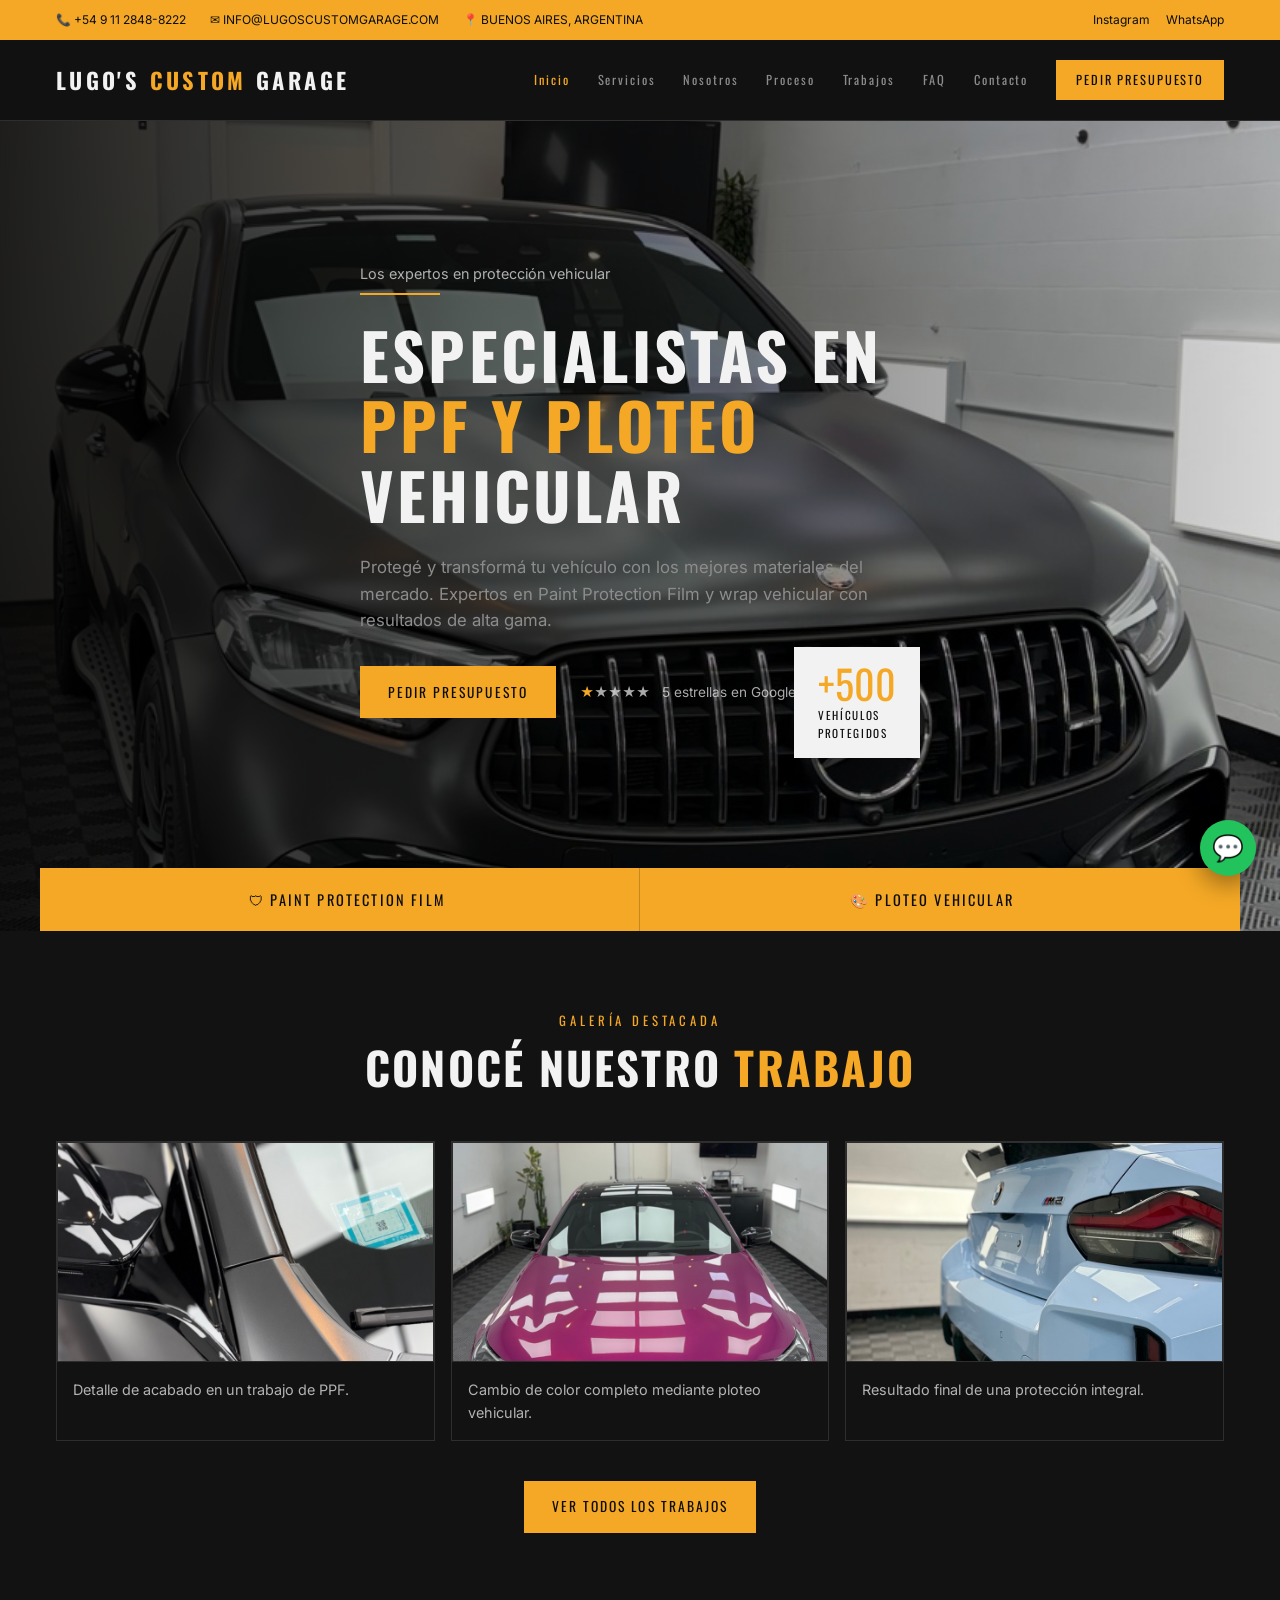
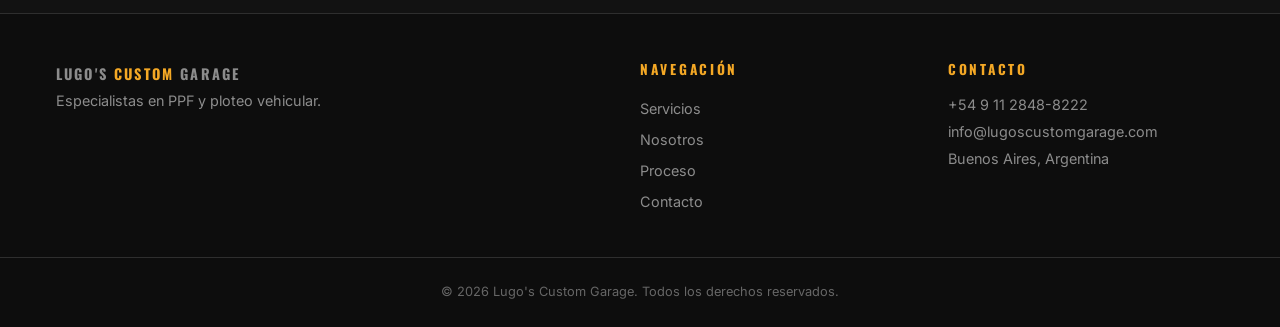
<file: index.html>
<!DOCTYPE html>
<html lang="es">
<head>
<meta charset="UTF-8" />
<meta name="viewport" content="width=device-width, initial-scale=1.0" />
<title>Inicio — Lugo's Custom Garage</title>
<meta name="description" content="PPF y ploteo vehicular en Buenos Aires." />
<link rel="preconnect" href="https://fonts.googleapis.com">
<link rel="preconnect" href="https://fonts.gstatic.com" crossorigin>
<link href="https://fonts.googleapis.com/css2?family=Oswald:wght@400;500;600;700&family=Inter:wght@300;400;500;600&display=swap" rel="stylesheet">
<link rel="stylesheet" href="styles.css" />
</head>
<body>
<div class="topbar">
  <div class="container topbar-inner">
    <div class="topbar-left">
      <a href="tel:+5491128488222">📞 +54 9 11 2848-8222</a>
      <a href="mailto:info@lugoscustomgarage.com">✉ INFO@LUGOSCUSTOMGARAGE.COM</a>
      <span>📍 BUENOS AIRES, ARGENTINA</span>
    </div>
    <div class="topbar-right">
      <a href="https://www.instagram.com/" target="_blank" rel="noopener noreferrer">Instagram</a>
      <a href="https://wa.me/5491128488222" target="_blank" rel="noopener noreferrer">WhatsApp</a>
    </div>
  </div>
</div>
<header class="header">
  <div class="container header-inner">
    <a href="index.html" class="logo">LUGO'S <span>CUSTOM</span> GARAGE</a>
    <nav class="nav">
      <a href="index.html" class="active">Inicio</a>
      <a href="servicios.html" class="">Servicios</a>
      <a href="nosotros.html" class="">Nosotros</a>
      <a href="proceso.html" class="">Proceso</a>
      <a href="trabajos.html" class="">Trabajos</a>
      <a href="faq.html" class="">FAQ</a>
      <a href="contacto.html" class="">Contacto</a>
      <a href="contacto.html" class="btn btn-primary btn-sm">PEDIR PRESUPUESTO</a>
    </nav>
  </div>
</header>
<section id="inicio" class="hero">
  <div class="hero-bg"></div>
  <div class="container hero-content">
    <p class="eyebrow">Los expertos en protección vehicular</p>
    <div class="divider"></div>
    <h1>ESPECIALISTAS EN<br><span class="accent">PPF Y PLOTEO</span><br>VEHICULAR</h1>
    <p class="lead">
      Protegé y transformá tu vehículo con los mejores materiales del mercado.
      Expertos en Paint Protection Film y wrap vehicular con resultados de alta gama.
    </p>
    <div class="hero-actions">
      <a href="contacto.html" class="btn btn-primary">PEDIR PRESUPUESTO</a>
      <span class="rating">★★★★★ &nbsp; 5 estrellas en Google</span>
    </div>
    <div class="stats-badge">
      <p class="stats-num">+500</p>
      <p class="stats-label">VEHÍCULOS<br>PROTEGIDOS</p>
    </div>
  </div>
  <div class="service-bar container-bar">
    <a href="servicios.html" class="service-bar-item">🛡 PAINT PROTECTION FILM</a>
    <a href="servicios.html" class="service-bar-item">🎨 PLOTEO VEHICULAR</a>
  </div>
</section>

<section class="section">
  <div class="container section-head">
    <p class="kicker">GALERÍA DESTACADA</p>
    <h2>CONOCÉ NUESTRO <span class="accent">TRABAJO</span></h2>
  </div>
  <div class="container artificial-grid">
    <article class="artificial-card">
      <img src="ppf-color-detalle.jpg" alt="Detalle de acabado PPF en carrocería">
      <div class="caption">Detalle de acabado en un trabajo de PPF.</div>
    </article>
    <article class="artificial-card">
      <img src="wrap-bmw.jpg" alt="BMW con ploteo de color">
      <div class="caption">Cambio de color completo mediante ploteo vehicular.</div>
    </article>
    <article class="artificial-card">
      <img src="bmw-m2-trasera.jpg" alt="BMW M2 con PPF terminado">
      <div class="caption">Resultado final de una protección integral.</div>
    </article>
  </div>
  <div class="container" style="text-align:center;margin-top:2.5rem">
    <a href="trabajos.html" class="btn btn-primary">VER TODOS LOS TRABAJOS</a>
  </div>
</section>

<footer class="footer">
  <div class="container footer-inner">
    <div>
      <p class="logo">LUGO'S <span>CUSTOM</span> GARAGE</p>
      <p class="muted">Especialistas en PPF y ploteo vehicular.</p>
    </div>
    <div>
      <h5>NAVEGACIÓN</h5>
      <a href="servicios.html">Servicios</a>
      <a href="nosotros.html">Nosotros</a>
      <a href="proceso.html">Proceso</a>
      <a href="contacto.html">Contacto</a>
    </div>
    <div>
      <h5>CONTACTO</h5>
      <p>+54 9 11 2848-8222</p>
      <p>info@lugoscustomgarage.com</p>
      <p>Buenos Aires, Argentina</p>
    </div>
  </div>
  <div class="copyright">© 2026 Lugo's Custom Garage. Todos los derechos reservados.</div>
</footer>

<a href="https://wa.me/5491128488222" class="whatsapp-fab" aria-label="WhatsApp">💬</a>

</body>
</html>
</file>
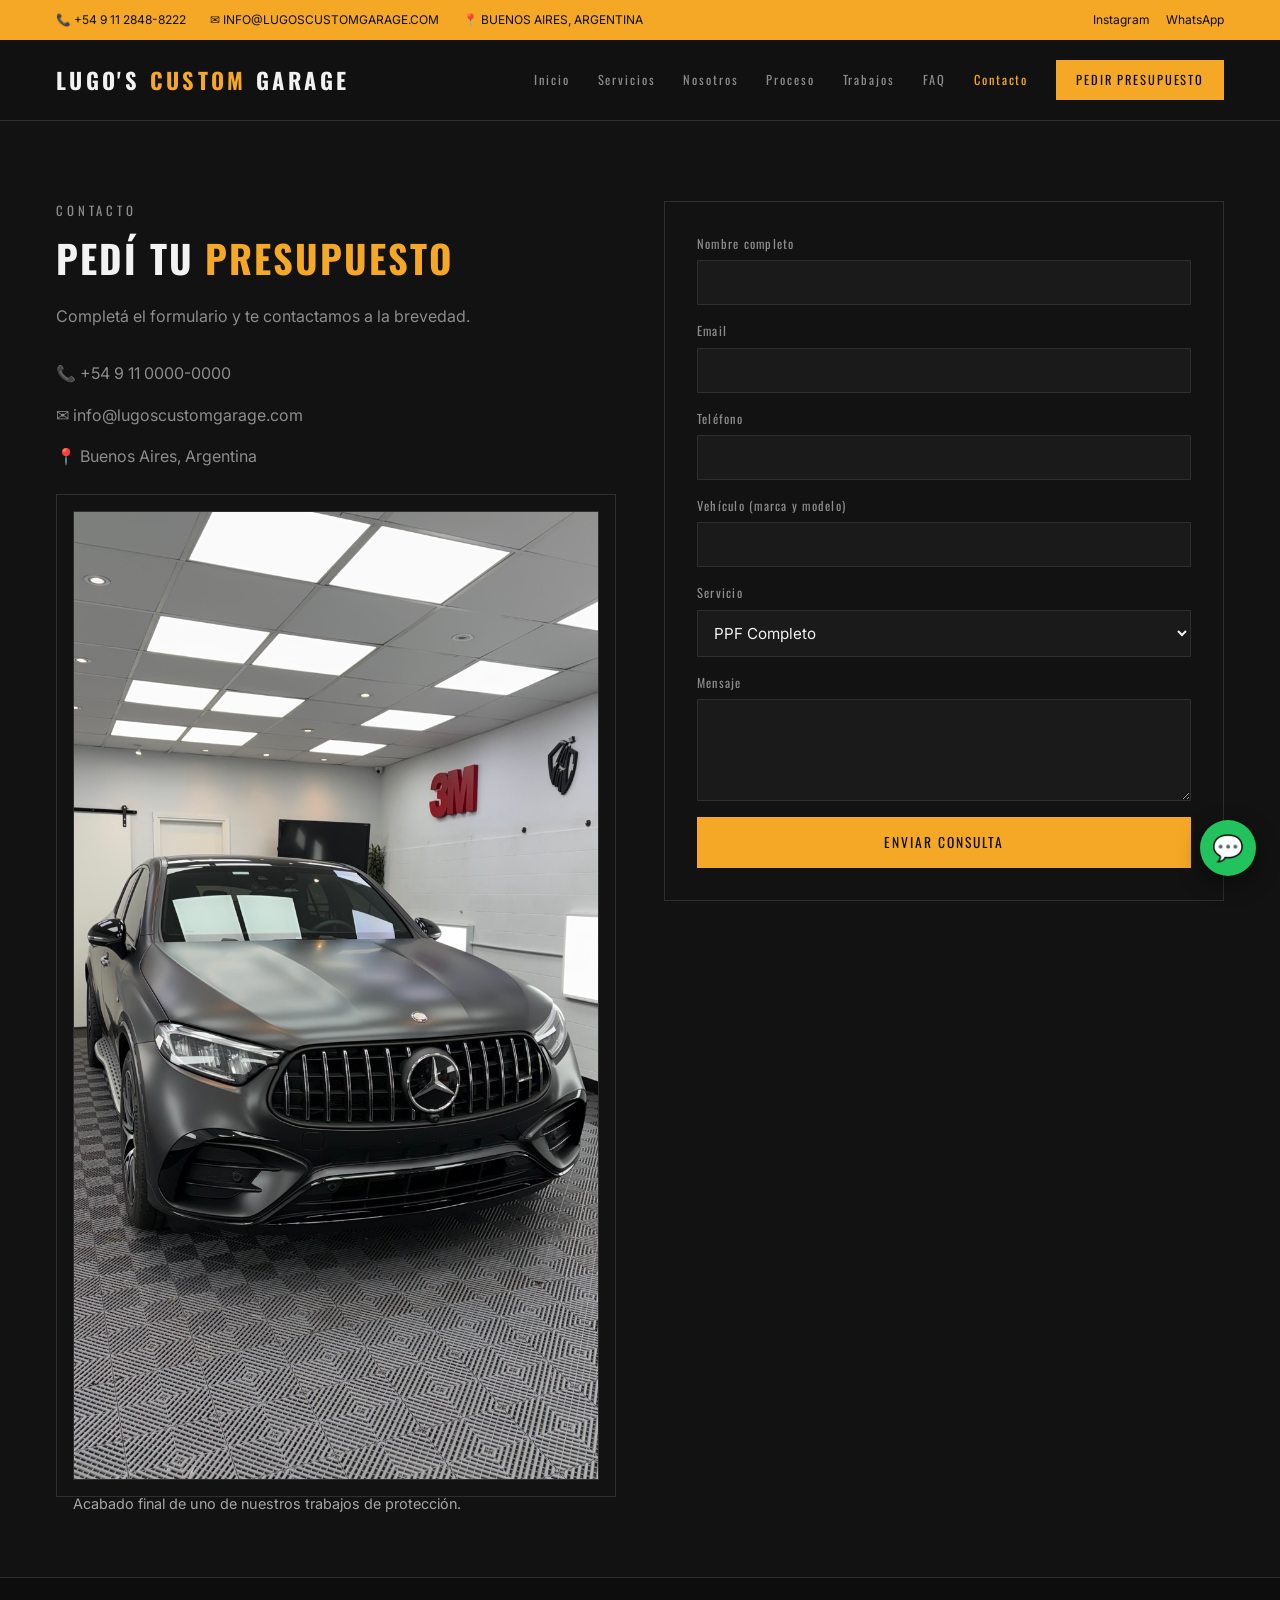
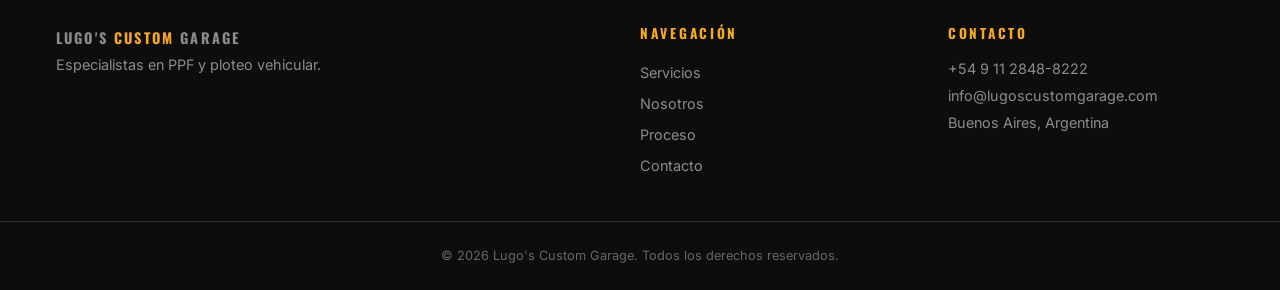
<file: contacto.html>
<!DOCTYPE html>
<html lang="es">
<head>
<meta charset="UTF-8" />
<meta name="viewport" content="width=device-width, initial-scale=1.0" />
<title>Contacto — Lugo's Custom Garage</title>
<meta name="description" content="Pedí tu presupuesto." />
<link rel="preconnect" href="https://fonts.googleapis.com">
<link rel="preconnect" href="https://fonts.gstatic.com" crossorigin>
<link href="https://fonts.googleapis.com/css2?family=Oswald:wght@400;500;600;700&family=Inter:wght@300;400;500;600&display=swap" rel="stylesheet">
<link rel="stylesheet" href="styles.css" />
</head>
<body>
<div class="topbar">
  <div class="container topbar-inner">
    <div class="topbar-left">
      <a href="tel:+5491128488222">📞 +54 9 11 2848-8222</a>
      <a href="mailto:info@lugoscustomgarage.com">✉ INFO@LUGOSCUSTOMGARAGE.COM</a>
      <span>📍 BUENOS AIRES, ARGENTINA</span>
    </div>
    <div class="topbar-right">
      <a href="https://www.instagram.com/" target="_blank" rel="noopener noreferrer">Instagram</a>
      <a href="https://wa.me/5491128488222" target="_blank" rel="noopener noreferrer">WhatsApp</a>
    </div>
  </div>
</div>
<header class="header">
  <div class="container header-inner">
    <a href="index.html" class="logo">LUGO'S <span>CUSTOM</span> GARAGE</a>
    <nav class="nav">
      <a href="index.html" class="">Inicio</a>
      <a href="servicios.html" class="">Servicios</a>
      <a href="nosotros.html" class="">Nosotros</a>
      <a href="proceso.html" class="">Proceso</a>
      <a href="trabajos.html" class="">Trabajos</a>
      <a href="faq.html" class="">FAQ</a>
      <a href="contacto.html" class="active">Contacto</a>
      <a href="contacto.html" class="btn btn-primary btn-sm">PEDIR PRESUPUESTO</a>
    </nav>
  </div>
</header>
<section class="section">
  <div class="container two-col">
    <div class="contact-stack">
      <div>
        <p class="kicker">CONTACTO</p>
        <h2>PEDÍ TU <span class="accent">PRESUPUESTO</span></h2>
        <p>Completá el formulario y te contactamos a la brevedad.</p>
        <ul class="contact-info">
          <li>📞 +54 9 11 0000-0000</li>
          <li>✉ info@lugoscustomgarage.com</li>
          <li>📍 Buenos Aires, Argentina</li>
        </ul>
      </div>
      <div class="contact-visual">
        <img src="ppf-matte-mercedes.jpg" alt="Vehículo terminado con acabado premium">
        <p>Acabado final de uno de nuestros trabajos de protección.</p>
      </div>
    </div>
    <form class="quote-form" onsubmit="return false;">
      <label>Nombre completo<input type="text" required></label>
      <label>Email<input type="email" required></label>
      <label>Teléfono<input type="tel"></label>
      <label>Vehículo (marca y modelo)<input type="text"></label>
      <label>Servicio
        <select>
          <option>PPF Completo</option>
          <option>PPF Parcial</option>
          <option>Wrap Completo</option>
          <option>Wrap Parcial</option>
        </select>
      </label>
      <label>Mensaje<textarea rows="4"></textarea></label>
      <button type="submit" class="btn btn-primary">ENVIAR CONSULTA</button>
    </form>
  </div>
</section>
<footer class="footer">
  <div class="container footer-inner">
    <div>
      <p class="logo">LUGO'S <span>CUSTOM</span> GARAGE</p>
      <p class="muted">Especialistas en PPF y ploteo vehicular.</p>
    </div>
    <div>
      <h5>NAVEGACIÓN</h5>
      <a href="servicios.html">Servicios</a>
      <a href="nosotros.html">Nosotros</a>
      <a href="proceso.html">Proceso</a>
      <a href="contacto.html">Contacto</a>
    </div>
    <div>
      <h5>CONTACTO</h5>
      <p>+54 9 11 2848-8222</p>
      <p>info@lugoscustomgarage.com</p>
      <p>Buenos Aires, Argentina</p>
    </div>
  </div>
  <div class="copyright">© 2026 Lugo's Custom Garage. Todos los derechos reservados.</div>
</footer>

<a href="https://wa.me/5491128488222" class="whatsapp-fab" aria-label="WhatsApp">💬</a>

</body>
</html>
</file>
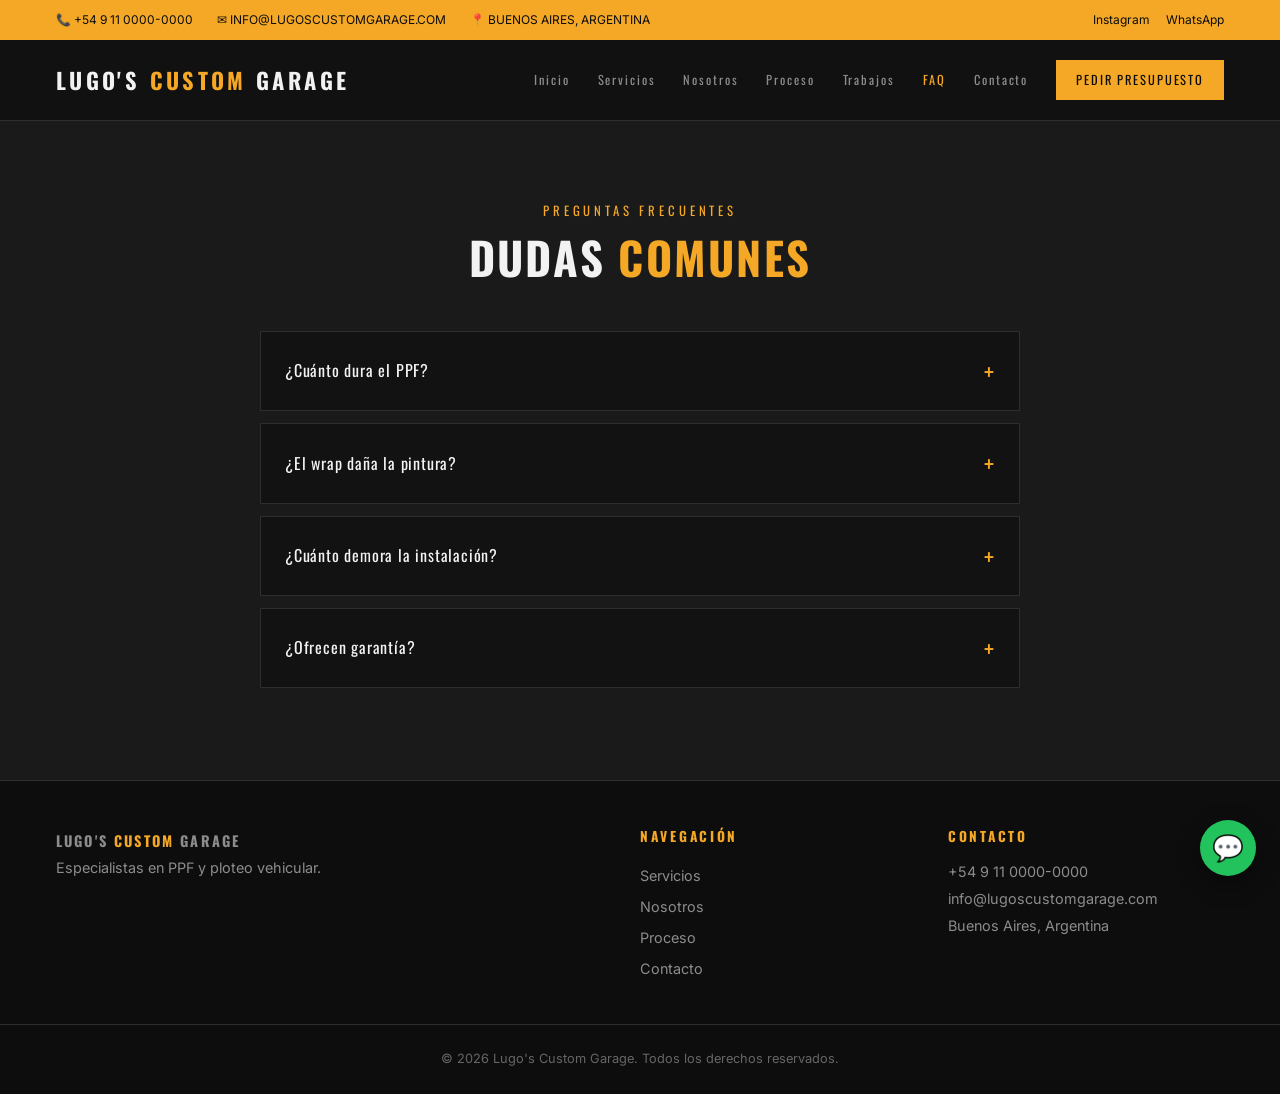
<file: faq.html>
<!DOCTYPE html>
<html lang="es">
<head>
<meta charset="UTF-8" />
<meta name="viewport" content="width=device-width, initial-scale=1.0" />
<title>FAQ — Lugo's Custom Garage</title>
<meta name="description" content="Preguntas frecuentes sobre PPF y wrap." />
<link rel="preconnect" href="https://fonts.googleapis.com">
<link rel="preconnect" href="https://fonts.gstatic.com" crossorigin>
<link href="https://fonts.googleapis.com/css2?family=Oswald:wght@400;500;600;700&family=Inter:wght@300;400;500;600&display=swap" rel="stylesheet">
<link rel="stylesheet" href="styles.css" />
</head>
<body>
<div class="topbar">
  <div class="container topbar-inner">
    <div class="topbar-left">
      <a href="tel:+5491100000000">📞 +54 9 11 0000-0000</a>
      <a href="mailto:info@lugoscustomgarage.com">✉ INFO@LUGOSCUSTOMGARAGE.COM</a>
      <span>📍 BUENOS AIRES, ARGENTINA</span>
    </div>
    <div class="topbar-right">
      <a href="https://www.instagram.com/" target="_blank" rel="noopener noreferrer">Instagram</a>
      <a href="https://wa.me/5491128488222" target="_blank" rel="noopener noreferrer">WhatsApp</a>
    </div>
  </div>
</div>
<header class="header">
  <div class="container header-inner">
    <a href="index.html" class="logo">LUGO'S <span>CUSTOM</span> GARAGE</a>
    <nav class="nav">
      <a href="index.html" class="">Inicio</a>
      <a href="servicios.html" class="">Servicios</a>
      <a href="nosotros.html" class="">Nosotros</a>
      <a href="proceso.html" class="">Proceso</a>
      <a href="trabajos.html" class="">Trabajos</a>
      <a href="faq.html" class="active">FAQ</a>
      <a href="contacto.html" class="">Contacto</a>
      <a href="contacto.html" class="btn btn-primary btn-sm">PEDIR PRESUPUESTO</a>
    </nav>
  </div>
</header>
<section class="section bg-secondary">
  <div class="container">
    <div class="section-head">
      <p class="kicker">PREGUNTAS FRECUENTES</p>
      <h2>DUDAS <span class="accent">COMUNES</span></h2>
    </div>
    <div class="faq">
      <details><summary>¿Cuánto dura el PPF?</summary><p>Entre 7 y 10 años según uso y mantenimiento.</p></details>
      <details><summary>¿El wrap daña la pintura?</summary><p>No. Si está bien instalado y removido, protege la pintura original.</p></details>
      <details><summary>¿Cuánto demora la instalación?</summary><p>Entre 2 y 7 días según el alcance del trabajo.</p></details>
      <details><summary>¿Ofrecen garantía?</summary><p>Sí, garantía escrita en todos nuestros servicios.</p></details>
    </div>
  </div>
</section>
<footer class="footer">
  <div class="container footer-inner">
    <div>
      <p class="logo">LUGO'S <span>CUSTOM</span> GARAGE</p>
      <p class="muted">Especialistas en PPF y ploteo vehicular.</p>
    </div>
    <div>
      <h5>NAVEGACIÓN</h5>
      <a href="servicios.html">Servicios</a>
      <a href="nosotros.html">Nosotros</a>
      <a href="proceso.html">Proceso</a>
      <a href="contacto.html">Contacto</a>
    </div>
    <div>
      <h5>CONTACTO</h5>
      <p>+54 9 11 0000-0000</p>
      <p>info@lugoscustomgarage.com</p>
      <p>Buenos Aires, Argentina</p>
    </div>
  </div>
  <div class="copyright">© 2026 Lugo's Custom Garage. Todos los derechos reservados.</div>
</footer>

<a href="https://wa.me/5491128488222" class="whatsapp-fab" aria-label="WhatsApp">💬</a>

</body>
</html>
</file>
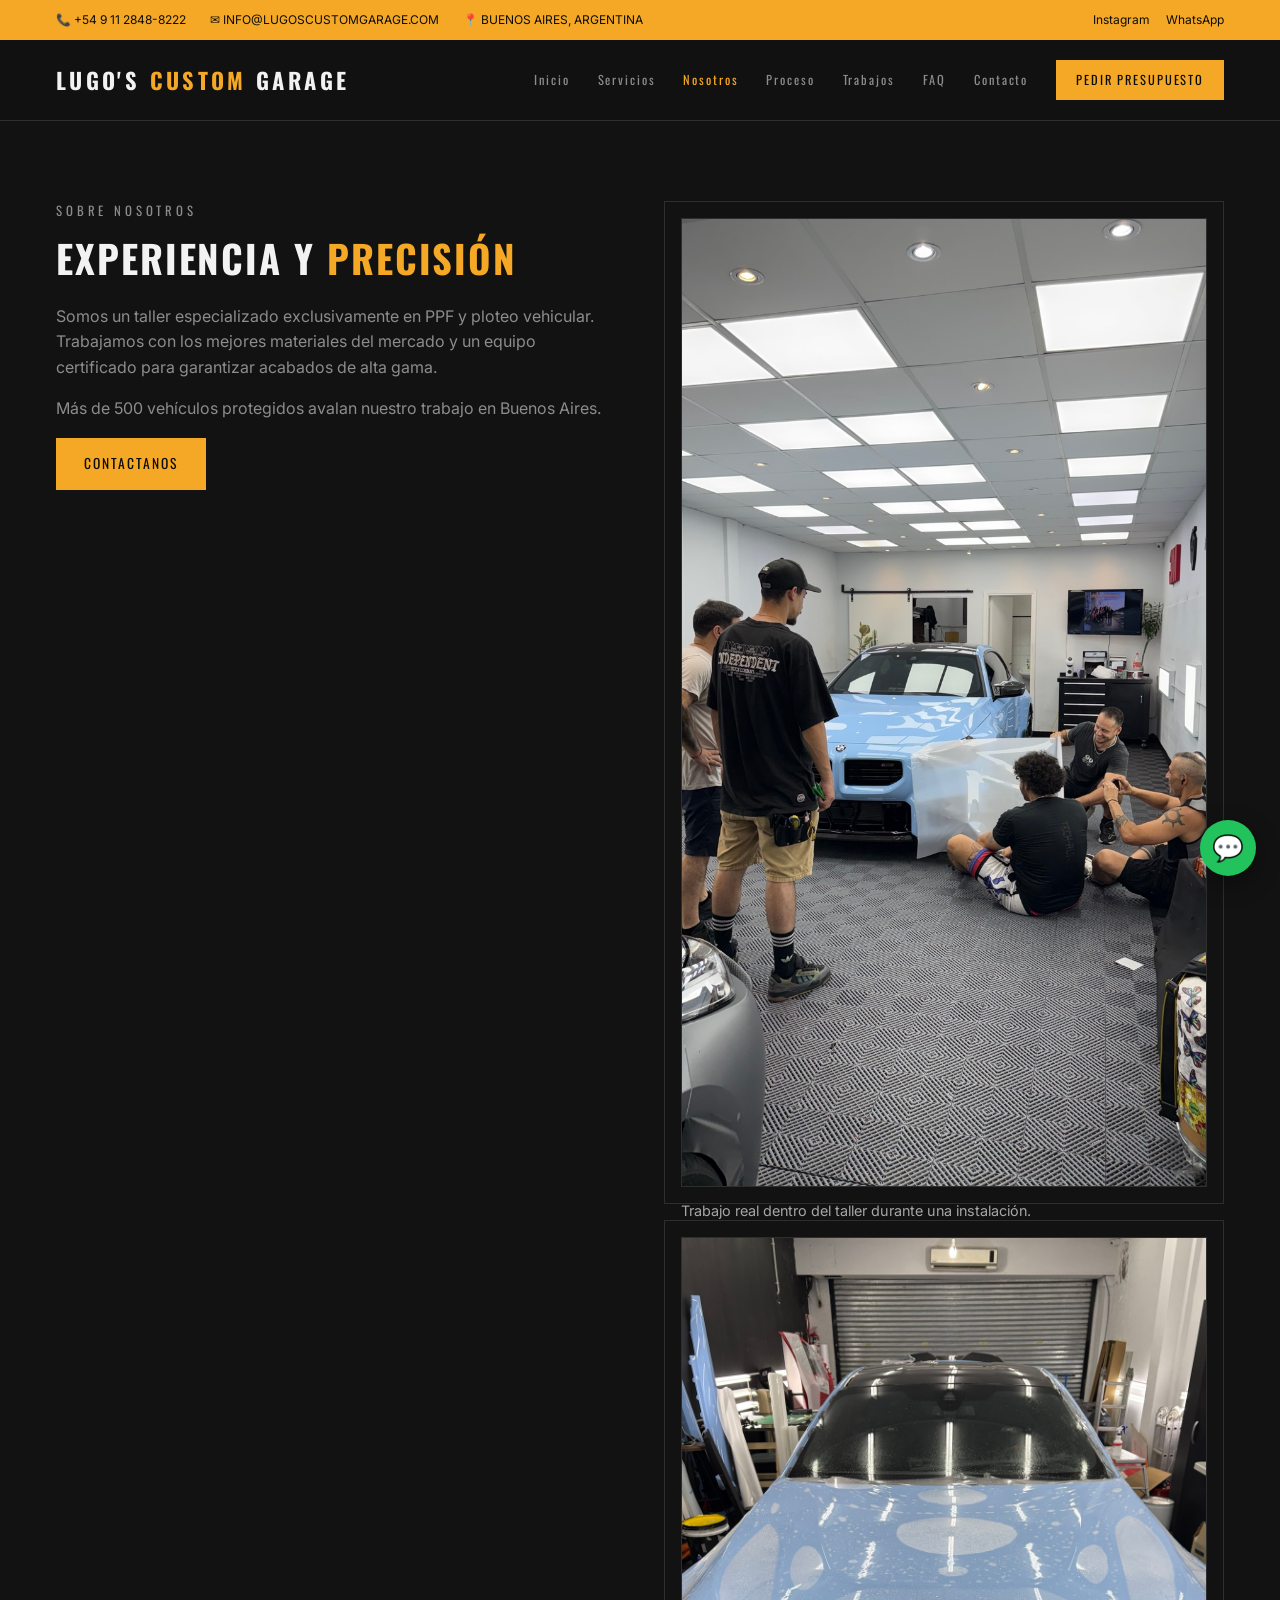
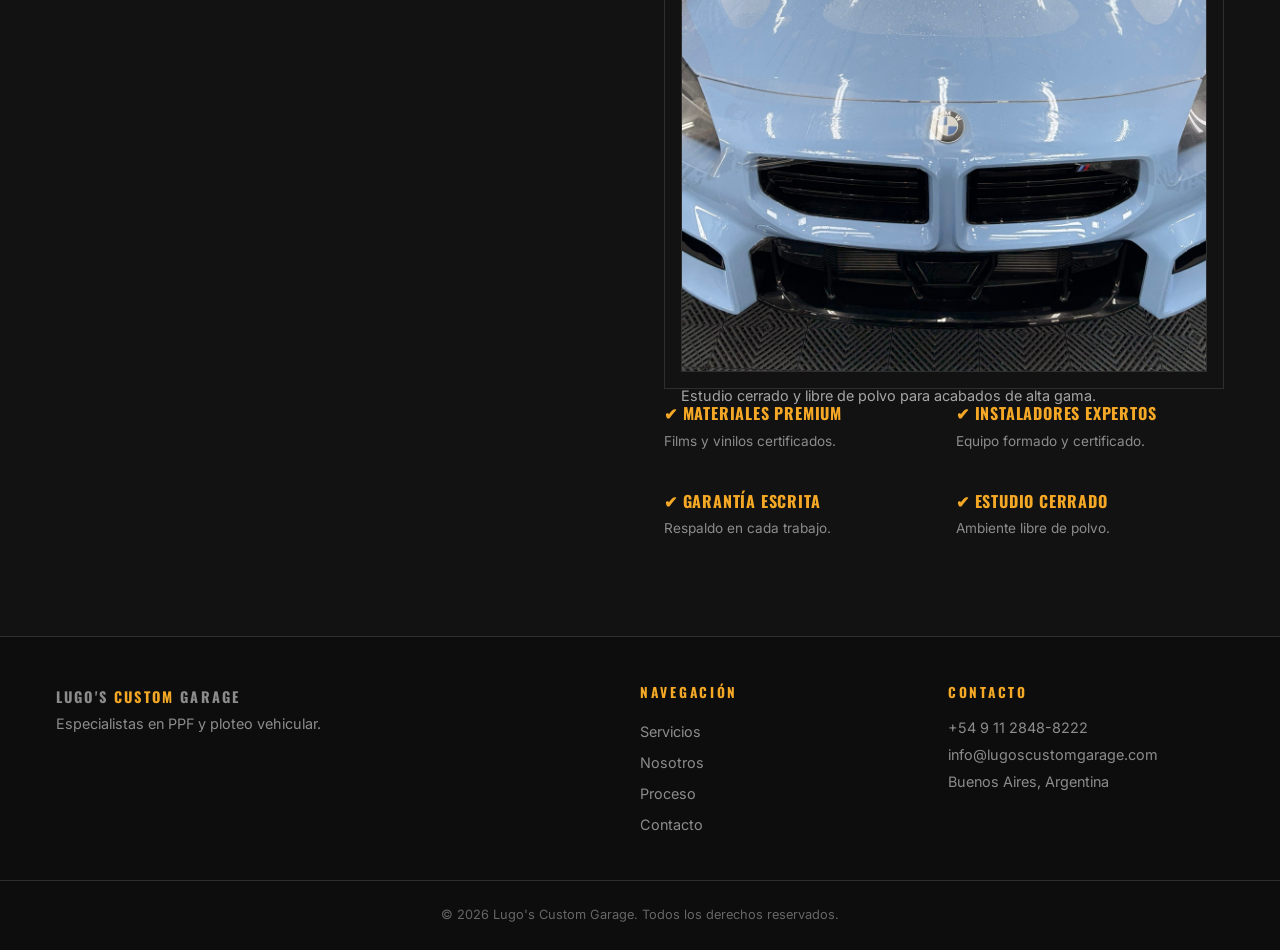
<file: nosotros.html>
<!DOCTYPE html>
<html lang="es">
<head>
<meta charset="UTF-8" />
<meta name="viewport" content="width=device-width, initial-scale=1.0" />
<title>Nosotros — Lugo's Custom Garage</title>
<meta name="description" content="Taller especializado en PPF y wrap." />
<link rel="preconnect" href="https://fonts.googleapis.com">
<link rel="preconnect" href="https://fonts.gstatic.com" crossorigin>
<link href="https://fonts.googleapis.com/css2?family=Oswald:wght@400;500;600;700&family=Inter:wght@300;400;500;600&display=swap" rel="stylesheet">
<link rel="stylesheet" href="styles.css" />
</head>
<body>
<div class="topbar">
  <div class="container topbar-inner">
    <div class="topbar-left">
      <a href="tel:+5491128488222">📞 +54 9 11 2848-8222</a>
      <a href="mailto:info@lugoscustomgarage.com">✉ INFO@LUGOSCUSTOMGARAGE.COM</a>
      <span>📍 BUENOS AIRES, ARGENTINA</span>
    </div>
    <div class="topbar-right">
      <a href="https://www.instagram.com/" target="_blank" rel="noopener noreferrer">Instagram</a>
      <a href="https://wa.me/5491128488222" target="_blank" rel="noopener noreferrer">WhatsApp</a>
    </div>
  </div>
</div>
<header class="header">
  <div class="container header-inner">
    <a href="index.html" class="logo">LUGO'S <span>CUSTOM</span> GARAGE</a>
    <nav class="nav">
      <a href="index.html" class="">Inicio</a>
      <a href="servicios.html" class="">Servicios</a>
      <a href="nosotros.html" class="active">Nosotros</a>
      <a href="proceso.html" class="">Proceso</a>
      <a href="trabajos.html" class="">Trabajos</a>
      <a href="faq.html" class="">FAQ</a>
      <a href="contacto.html" class="">Contacto</a>
      <a href="contacto.html" class="btn btn-primary btn-sm">PEDIR PRESUPUESTO</a>
    </nav>
  </div>
</header>
<section class="section">
  <div class="container two-col">
    <div>
      <p class="kicker">SOBRE NOSOTROS</p>
      <h2>EXPERIENCIA Y <span class="accent">PRECISIÓN</span></h2>
      <p>Somos un taller especializado exclusivamente en PPF y ploteo vehicular. Trabajamos con los mejores materiales del mercado y un equipo certificado para garantizar acabados de alta gama.</p>
      <p>Más de 500 vehículos protegidos avalan nuestro trabajo en Buenos Aires.</p>
      <a href="contacto.html" class="btn btn-primary">CONTACTANOS</a>
    </div>
    <div class="about-stack">
      <div class="about-visual">
        <img src="equipo-trabajando.jpg" alt="Equipo trabajando en una instalación de PPF">
        <p>Trabajo real dentro del taller durante una instalación.</p>
      </div>
      <div class="about-visual">
        <img src="ppf-brillante-proceso.jpg" alt="Vehículo durante el proceso de instalación en el estudio">
        <p>Estudio cerrado y libre de polvo para acabados de alta gama.</p>
      </div>
      <div class="feature-list">
        <div><h4>✔ Materiales premium</h4><p>Films y vinilos certificados.</p></div>
        <div><h4>✔ Instaladores expertos</h4><p>Equipo formado y certificado.</p></div>
        <div><h4>✔ Garantía escrita</h4><p>Respaldo en cada trabajo.</p></div>
        <div><h4>✔ Estudio cerrado</h4><p>Ambiente libre de polvo.</p></div>
      </div>
    </div>
  </div>
</section>
<footer class="footer">
  <div class="container footer-inner">
    <div>
      <p class="logo">LUGO'S <span>CUSTOM</span> GARAGE</p>
      <p class="muted">Especialistas en PPF y ploteo vehicular.</p>
    </div>
    <div>
      <h5>NAVEGACIÓN</h5>
      <a href="servicios.html">Servicios</a>
      <a href="nosotros.html">Nosotros</a>
      <a href="proceso.html">Proceso</a>
      <a href="contacto.html">Contacto</a>
    </div>
    <div>
      <h5>CONTACTO</h5>
      <p>+54 9 11 2848-8222</p>
      <p>info@lugoscustomgarage.com</p>
      <p>Buenos Aires, Argentina</p>
    </div>
  </div>
  <div class="copyright">© 2026 Lugo's Custom Garage. Todos los derechos reservados.</div>
</footer>

<a href="https://wa.me/5491128488222" class="whatsapp-fab" aria-label="WhatsApp">💬</a>

</body>
</html>
</file>
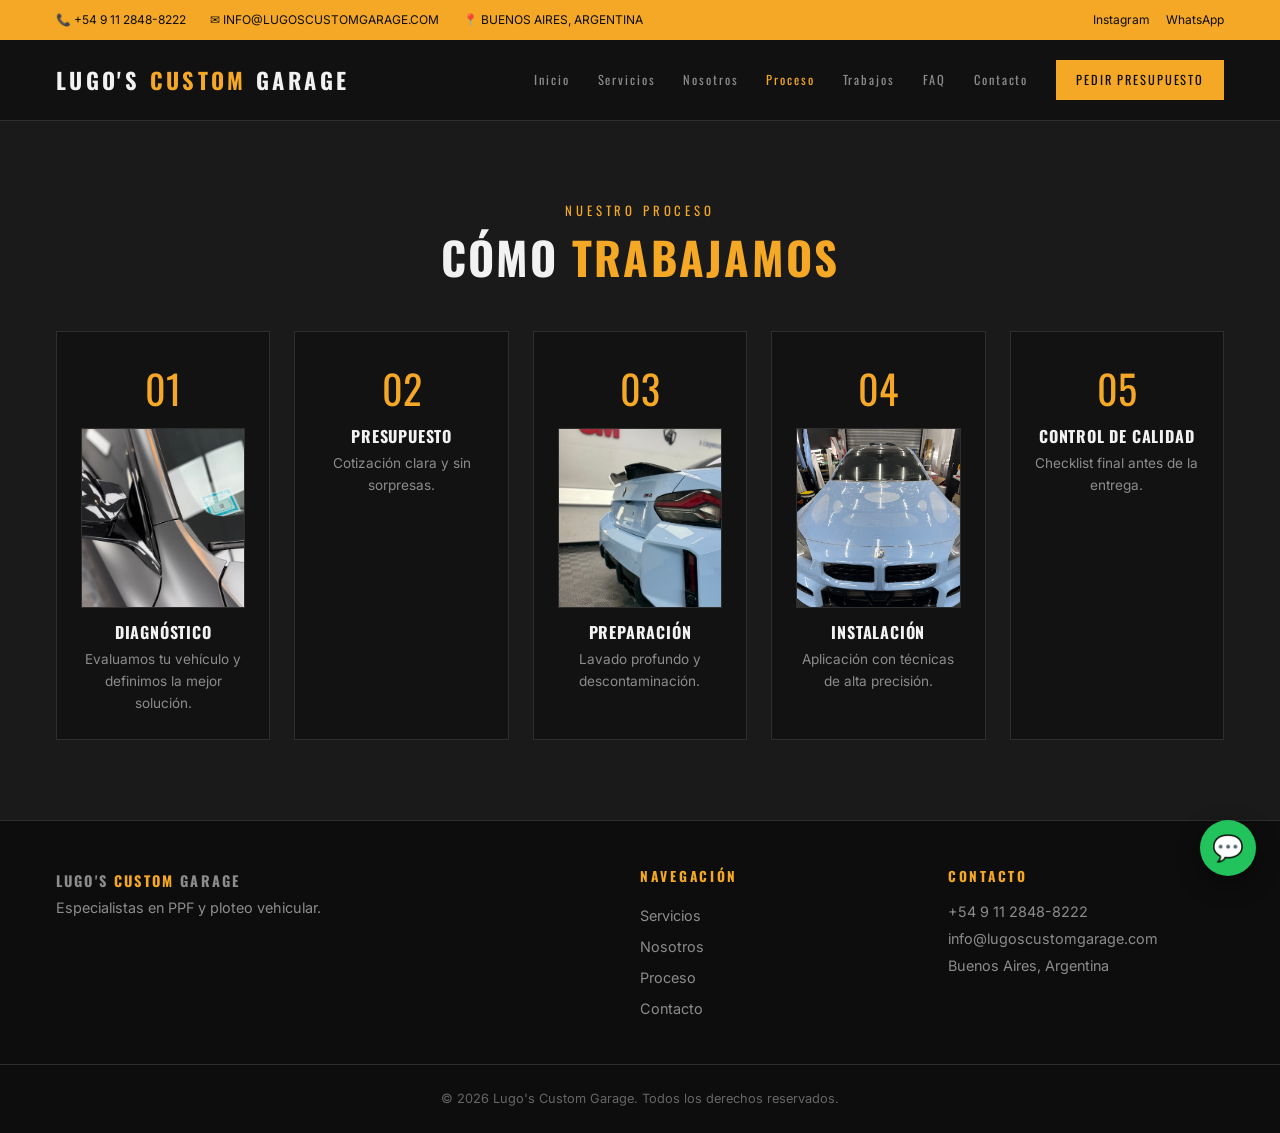
<file: proceso.html>
<!DOCTYPE html>
<html lang="es">
<head>
<meta charset="UTF-8" />
<meta name="viewport" content="width=device-width, initial-scale=1.0" />
<title>Proceso — Lugo's Custom Garage</title>
<meta name="description" content="Cómo trabajamos paso a paso." />
<link rel="preconnect" href="https://fonts.googleapis.com">
<link rel="preconnect" href="https://fonts.gstatic.com" crossorigin>
<link href="https://fonts.googleapis.com/css2?family=Oswald:wght@400;500;600;700&family=Inter:wght@300;400;500;600&display=swap" rel="stylesheet">
<link rel="stylesheet" href="styles.css" />
</head>
<body>
<div class="topbar">
  <div class="container topbar-inner">
    <div class="topbar-left">
      <a href="tel:+5491128488222">📞 +54 9 11 2848-8222</a>
      <a href="mailto:info@lugoscustomgarage.com">✉ INFO@LUGOSCUSTOMGARAGE.COM</a>
      <span>📍 BUENOS AIRES, ARGENTINA</span>
    </div>
    <div class="topbar-right">
      <a href="https://www.instagram.com/" target="_blank" rel="noopener noreferrer">Instagram</a>
      <a href="https://wa.me/5491128488222" target="_blank" rel="noopener noreferrer">WhatsApp</a>
    </div>
  </div>
</div>
<header class="header">
  <div class="container header-inner">
    <a href="index.html" class="logo">LUGO'S <span>CUSTOM</span> GARAGE</a>
    <nav class="nav">
      <a href="index.html" class="">Inicio</a>
      <a href="servicios.html" class="">Servicios</a>
      <a href="nosotros.html" class="">Nosotros</a>
      <a href="proceso.html" class="active">Proceso</a>
      <a href="trabajos.html" class="">Trabajos</a>
      <a href="faq.html" class="">FAQ</a>
      <a href="contacto.html" class="">Contacto</a>
      <a href="contacto.html" class="btn btn-primary btn-sm">PEDIR PRESUPUESTO</a>
    </nav>
  </div>
</header>
<section class="section bg-secondary">
  <div class="container">
    <div class="section-head">
      <p class="kicker">NUESTRO PROCESO</p>
      <h2>CÓMO <span class="accent">TRABAJAMOS</span></h2>
    </div>
    <ol class="process">
      <li><span>01</span><img src="ppf-color-detalle.jpg" alt="Inspección del vehículo"><h4>Diagnóstico</h4><p>Evaluamos tu vehículo y definimos la mejor solución.</p></li>
      <li><span>02</span><h4>Presupuesto</h4><p>Cotización clara y sin sorpresas.</p></li>
      <li><span>03</span><img src="bmw-m2-trasera.jpg" alt="Vehículo preparado para la instalación"><h4>Preparación</h4><p>Lavado profundo y descontaminación.</p></li>
      <li><span>04</span><img src="ppf-brillante-proceso.jpg" alt="Instalación real de PPF brillante"><h4>Instalación</h4><p>Aplicación con técnicas de alta precisión.</p></li>
      <li><span>05</span><h4>Control de calidad</h4><p>Checklist final antes de la entrega.</p></li>
    </ol>
  </div>
</section>
<footer class="footer">
  <div class="container footer-inner">
    <div>
      <p class="logo">LUGO'S <span>CUSTOM</span> GARAGE</p>
      <p class="muted">Especialistas en PPF y ploteo vehicular.</p>
    </div>
    <div>
      <h5>NAVEGACIÓN</h5>
      <a href="servicios.html">Servicios</a>
      <a href="nosotros.html">Nosotros</a>
      <a href="proceso.html">Proceso</a>
      <a href="contacto.html">Contacto</a>
    </div>
    <div>
      <h5>CONTACTO</h5>
      <p>+54 9 11 2848-8222</p>
      <p>info@lugoscustomgarage.com</p>
      <p>Buenos Aires, Argentina</p>
    </div>
  </div>
  <div class="copyright">© 2026 Lugo's Custom Garage. Todos los derechos reservados.</div>
</footer>

<a href="https://wa.me/5491128488222" class="whatsapp-fab" aria-label="WhatsApp">💬</a>

</body>
</html>
</file>
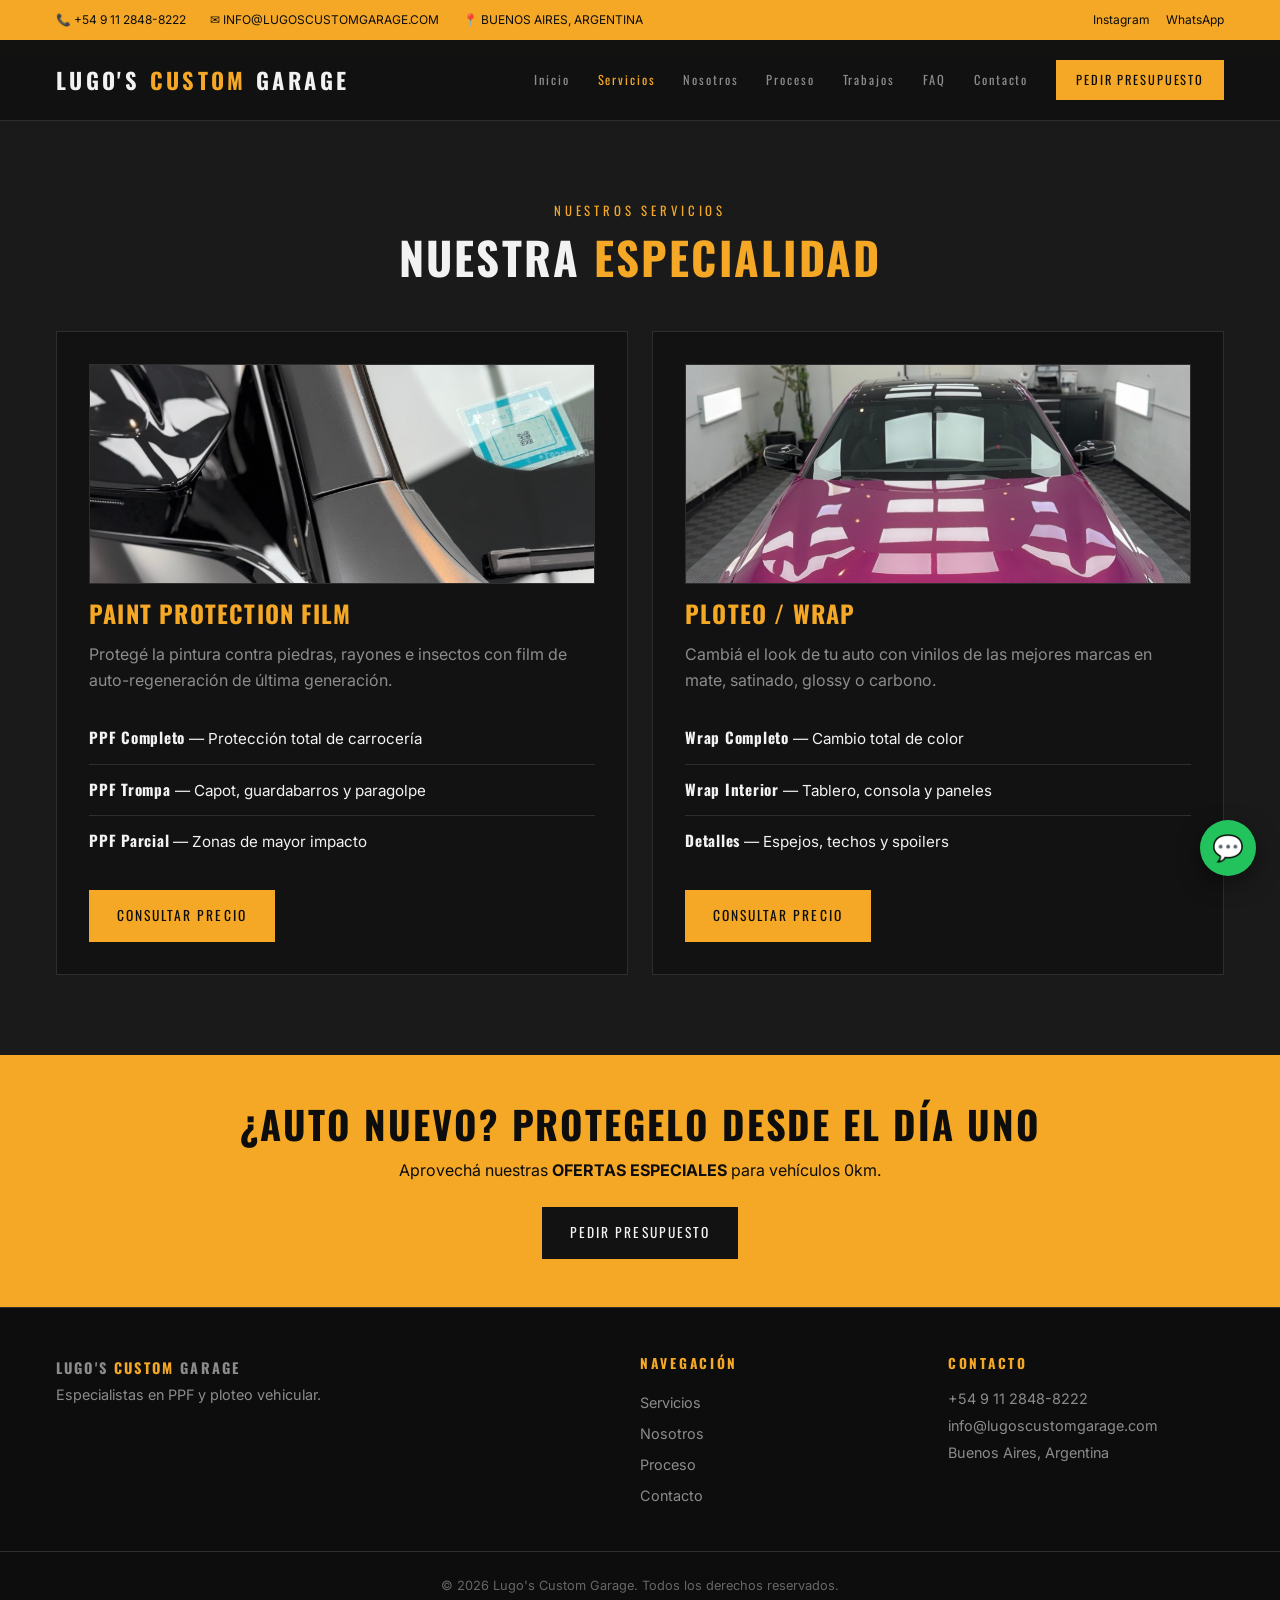
<file: servicios.html>
<!DOCTYPE html>
<html lang="es">
<head>
<meta charset="UTF-8" />
<meta name="viewport" content="width=device-width, initial-scale=1.0" />
<title>Servicios — Lugo's Custom Garage</title>
<meta name="description" content="Servicios de PPF y wrap vehicular." />
<link rel="preconnect" href="https://fonts.googleapis.com">
<link rel="preconnect" href="https://fonts.gstatic.com" crossorigin>
<link href="https://fonts.googleapis.com/css2?family=Oswald:wght@400;500;600;700&family=Inter:wght@300;400;500;600&display=swap" rel="stylesheet">
<link rel="stylesheet" href="styles.css" />
</head>
<body>
<div class="topbar">
  <div class="container topbar-inner">
    <div class="topbar-left">
      <a href="tel:+5491128488222">📞 +54 9 11 2848-8222</a>
      <a href="mailto:info@lugoscustomgarage.com">✉ INFO@LUGOSCUSTOMGARAGE.COM</a>
      <span>📍 BUENOS AIRES, ARGENTINA</span>
    </div>
    <div class="topbar-right">
      <a href="https://www.instagram.com/" target="_blank" rel="noopener noreferrer">Instagram</a>
      <a href="https://wa.me/5491128488222" target="_blank" rel="noopener noreferrer">WhatsApp</a>
    </div>
  </div>
</div>
<header class="header">
  <div class="container header-inner">
    <a href="index.html" class="logo">LUGO'S <span>CUSTOM</span> GARAGE</a>
    <nav class="nav">
      <a href="index.html" class="">Inicio</a>
      <a href="servicios.html" class="active">Servicios</a>
      <a href="nosotros.html" class="">Nosotros</a>
      <a href="proceso.html" class="">Proceso</a>
      <a href="trabajos.html" class="">Trabajos</a>
      <a href="faq.html" class="">FAQ</a>
      <a href="contacto.html" class="">Contacto</a>
      <a href="contacto.html" class="btn btn-primary btn-sm">PEDIR PRESUPUESTO</a>
    </nav>
  </div>
</header>
<section class="section bg-secondary">
  <div class="container">
    <div class="section-head">
      <p class="kicker">NUESTROS SERVICIOS</p>
      <h2>NUESTRA <span class="accent">ESPECIALIDAD</span></h2>
    </div>
    <div class="services-grid">
      <article class="service-card">
        <img src="ppf-color-detalle.jpg" alt="Detalle de instalación de PPF color">
        <h3>Paint Protection Film</h3>
        <p>Protegé la pintura contra piedras, rayones e insectos con film de auto-regeneración de última generación.</p>
        <ul>
          <li><strong>PPF Completo</strong> — Protección total de carrocería</li>
          <li><strong>PPF Trompa</strong> — Capot, guardabarros y paragolpe</li>
          <li><strong>PPF Parcial</strong> — Zonas de mayor impacto</li>
        </ul>
        <a href="contacto.html" class="btn btn-primary">CONSULTAR PRECIO</a>
      </article>
      <article class="service-card">
        <img src="wrap-bmw.jpg" alt="BMW con ploteo de color">
        <h3>Ploteo / Wrap</h3>
        <p>Cambiá el look de tu auto con vinilos de las mejores marcas en mate, satinado, glossy o carbono.</p>
        <ul>
          <li><strong>Wrap Completo</strong> — Cambio total de color</li>
          <li><strong>Wrap Interior</strong> — Tablero, consola y paneles</li>
          <li><strong>Detalles</strong> — Espejos, techos y spoilers</li>
        </ul>
        <a href="contacto.html" class="btn btn-primary">CONSULTAR PRECIO</a>
      </article>
    </div>
  </div>
</section>

<section class="cta-banner">
  <div class="container">
    <h2>¿AUTO NUEVO? PROTEGELO DESDE EL DÍA UNO</h2>
    <p>Aprovechá nuestras <strong>OFERTAS ESPECIALES</strong> para vehículos 0km.</p>
    <a href="contacto.html" class="btn btn-dark">PEDIR PRESUPUESTO</a>
  </div>
</section>
<footer class="footer">
  <div class="container footer-inner">
    <div>
      <p class="logo">LUGO'S <span>CUSTOM</span> GARAGE</p>
      <p class="muted">Especialistas en PPF y ploteo vehicular.</p>
    </div>
    <div>
      <h5>NAVEGACIÓN</h5>
      <a href="servicios.html">Servicios</a>
      <a href="nosotros.html">Nosotros</a>
      <a href="proceso.html">Proceso</a>
      <a href="contacto.html">Contacto</a>
    </div>
    <div>
      <h5>CONTACTO</h5>
      <p>+54 9 11 2848-8222</p>
      <p>info@lugoscustomgarage.com</p>
      <p>Buenos Aires, Argentina</p>
    </div>
  </div>
  <div class="copyright">© 2026 Lugo's Custom Garage. Todos los derechos reservados.</div>
</footer>

<a href="https://wa.me/5491128488222" class="whatsapp-fab" aria-label="WhatsApp">💬</a>

</body>
</html>
</file>
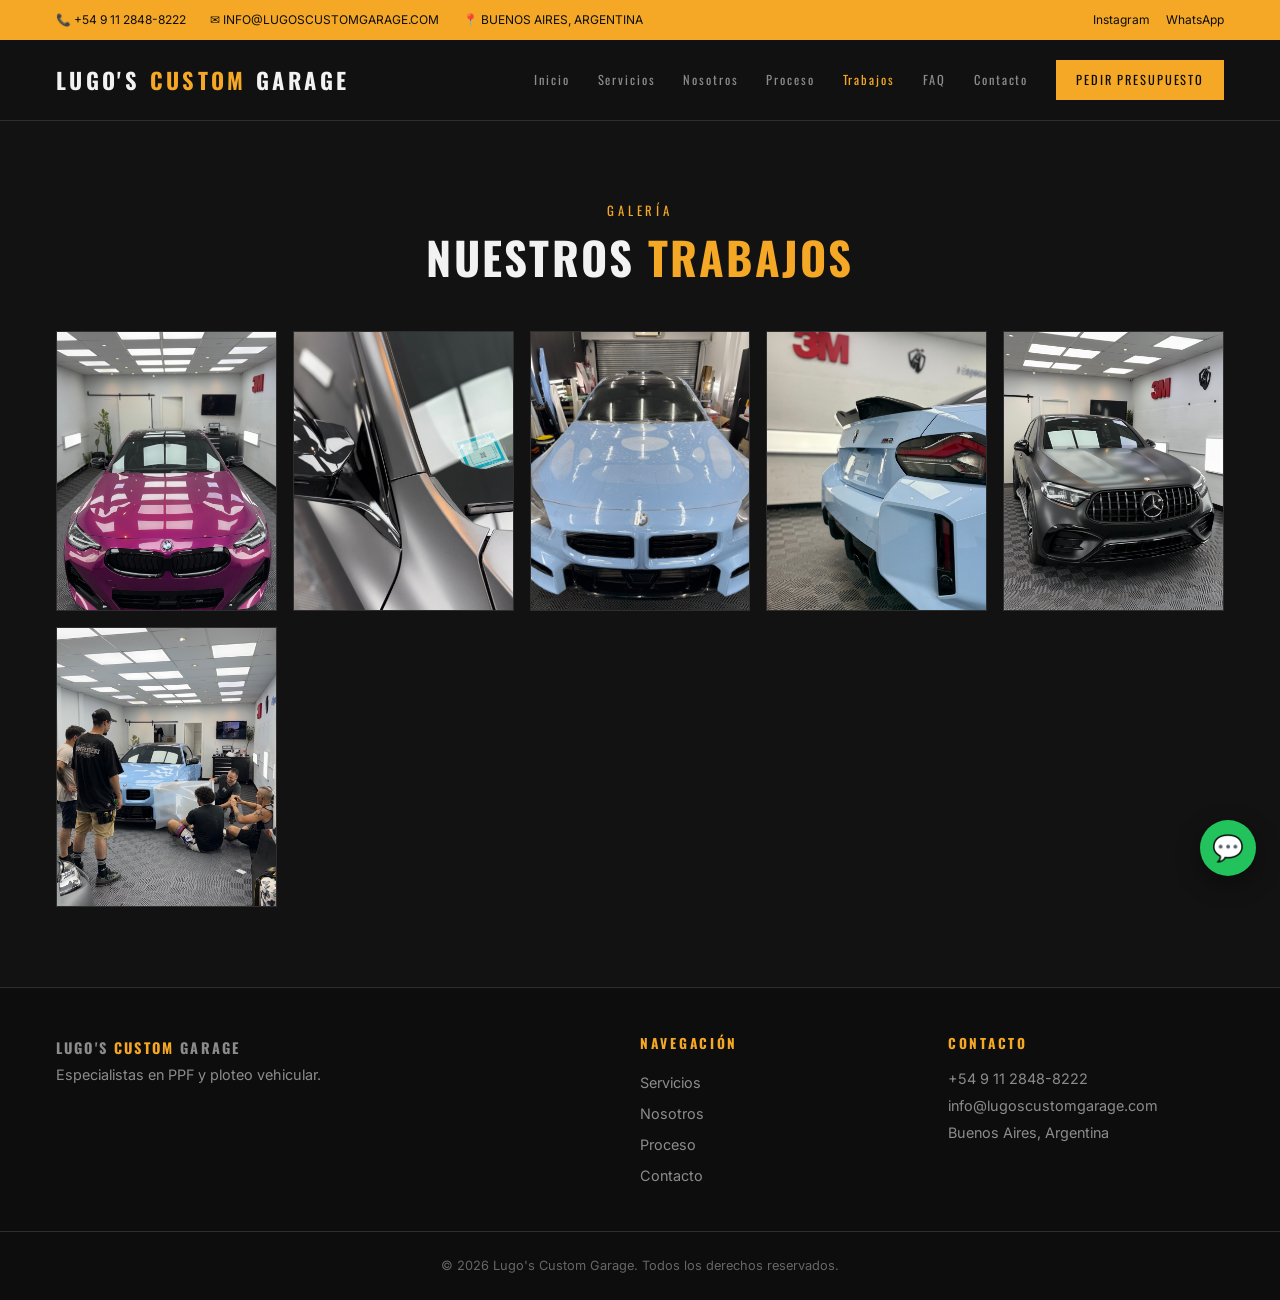
<file: trabajos.html>
<!DOCTYPE html>
<html lang="es">
<head>
<meta charset="UTF-8" />
<meta name="viewport" content="width=device-width, initial-scale=1.0" />
<title>Trabajos — Lugo's Custom Garage</title>
<meta name="description" content="Galería de trabajos realizados." />
<link rel="preconnect" href="https://fonts.googleapis.com">
<link rel="preconnect" href="https://fonts.gstatic.com" crossorigin>
<link href="https://fonts.googleapis.com/css2?family=Oswald:wght@400;500;600;700&family=Inter:wght@300;400;500;600&display=swap" rel="stylesheet">
<link rel="stylesheet" href="styles.css" />
</head>
<body>
<div class="topbar">
  <div class="container topbar-inner">
    <div class="topbar-left">
      <a href="tel:+5491128488222">📞 +54 9 11 2848-8222</a>
      <a href="mailto:info@lugoscustomgarage.com">✉ INFO@LUGOSCUSTOMGARAGE.COM</a>
      <span>📍 BUENOS AIRES, ARGENTINA</span>
    </div>
    <div class="topbar-right">
      <a href="https://www.instagram.com/" target="_blank" rel="noopener noreferrer">Instagram</a>
      <a href="https://wa.me/5491128488222" target="_blank" rel="noopener noreferrer">WhatsApp</a>
    </div>
  </div>
</div>
<header class="header">
  <div class="container header-inner">
    <a href="index.html" class="logo">LUGO'S <span>CUSTOM</span> GARAGE</a>
    <nav class="nav">
      <a href="index.html" class="">Inicio</a>
      <a href="servicios.html" class="">Servicios</a>
      <a href="nosotros.html" class="">Nosotros</a>
      <a href="proceso.html" class="">Proceso</a>
      <a href="trabajos.html" class="active">Trabajos</a>
      <a href="faq.html" class="">FAQ</a>
      <a href="contacto.html" class="">Contacto</a>
      <a href="contacto.html" class="btn btn-primary btn-sm">PEDIR PRESUPUESTO</a>
    </nav>
  </div>
</header>
<section class="section">
  <div class="container">
    <div class="section-head">
      <p class="kicker">GALERÍA</p>
      <h2>NUESTROS <span class="accent">TRABAJOS</span></h2>
    </div>
    <div class="gallery">
      <img src="wrap-bmw.jpg" alt="Trabajo real de ploteo BMW">
      <img src="ppf-color-detalle.jpg" alt="Detalle real de PPF color">
      <img src="ppf-brillante-proceso.jpg" alt="Instalación real de PPF brillante">
      <img src="bmw-m2-trasera.jpg" alt="Resultado final BMW M2">
      <img src="ppf-matte-mercedes.jpg" alt="Mercedes con acabado PPF mate">
      <img src="equipo-trabajando.jpg" alt="Equipo durante una instalación en el taller">
    </div>
  </div>
</section>
<footer class="footer">
  <div class="container footer-inner">
    <div>
      <p class="logo">LUGO'S <span>CUSTOM</span> GARAGE</p>
      <p class="muted">Especialistas en PPF y ploteo vehicular.</p>
    </div>
    <div>
      <h5>NAVEGACIÓN</h5>
      <a href="servicios.html">Servicios</a>
      <a href="nosotros.html">Nosotros</a>
      <a href="proceso.html">Proceso</a>
      <a href="contacto.html">Contacto</a>
    </div>
    <div>
      <h5>CONTACTO</h5>
      <p>+54 9 11 2848-8222</p>
      <p>info@lugoscustomgarage.com</p>
      <p>Buenos Aires, Argentina</p>
    </div>
  </div>
  <div class="copyright">© 2026 Lugo's Custom Garage. Todos los derechos reservados.</div>
</footer>

<a href="https://wa.me/5491128488222" class="whatsapp-fab" aria-label="WhatsApp">💬</a>

</body>
</html>
</file>
<file: styles.css>
/* ============ Reset & base ============ */
*,*::before,*::after{box-sizing:border-box;margin:0;padding:0}
html{scroll-behavior:smooth}
body{
  font-family:'Inter',sans-serif;
  background:hsl(0,0%,7%);
  color:hsl(0,0%,95%);
  line-height:1.6;
  -webkit-font-smoothing:antialiased;
}
img{max-width:100%;display:block}
a{color:inherit;text-decoration:none}
h1,h2,h3,h4,h5,h6{
  font-family:'Oswald',sans-serif;
  font-weight:700;
  text-transform:uppercase;
  letter-spacing:.05em;
  line-height:1.1;
}
.container{max-width:1200px;margin:0 auto;padding:0 1rem}
.accent{color:hsl(38,90%,55%)}
.kicker{
  font-family:'Oswald',sans-serif;
  color:hsl(38,90%,55%);
  letter-spacing:.3em;
  font-size:.8rem;
  margin-bottom:.75rem;
}
.muted{color:hsl(0,0%,55%)}

/* Botones */
.btn{
  display:inline-block;
  font-family:'Oswald',sans-serif;
  font-size:.85rem;
  letter-spacing:.15em;
  padding:.95rem 1.75rem;
  cursor:pointer;
  border:none;
  transition:opacity .2s,background .2s,transform .2s;
}
.btn-sm{padding:.6rem 1.25rem;font-size:.75rem}
.btn-primary{background:hsl(38,90%,55%);color:hsl(0,0%,5%)}
.btn-primary:hover{background:hsl(38,90%,48%)}
.btn-dark{background:hsl(0,0%,7%);color:hsl(0,0%,95%)}
.btn-dark:hover{background:hsl(0,0%,15%)}

/* ============ Topbar ============ */
.topbar{background:hsl(38,90%,55%);color:hsl(0,0%,5%);font-size:.75rem}
.topbar-inner{
  display:flex;justify-content:space-between;align-items:center;
  height:40px;
}
.topbar-left{display:flex;gap:1.5rem;flex-wrap:wrap}
.topbar-right{display:flex;gap:1rem}
.topbar a:hover{opacity:.7}

/* ============ Header ============ */
.header{
  position:sticky;top:0;z-index:50;
  background:hsla(0,0%,7%,.95);
  backdrop-filter:blur(8px);
  border-bottom:1px solid hsl(0,0%,18%);
}
.header-inner{
  display:flex;align-items:center;justify-content:space-between;
  height:80px;
}
.logo{
  font-family:'Oswald',sans-serif;
  font-size:1.4rem;font-weight:700;letter-spacing:.15em;
}
.logo span{color:hsl(38,90%,55%)}
.nav{display:flex;align-items:center;gap:1.75rem}
.nav a{
  font-family:'Oswald',sans-serif;
  font-size:.78rem;letter-spacing:.15em;
  color:hsl(0,0%,55%);transition:color .2s;
}
.nav a:not(.btn):hover{color:hsl(38,90%,55%)}
.nav .btn-primary{color:hsl(0,0%,5%)}
.nav .btn-primary:hover{color:hsl(0,0%,5%);background:hsl(38,90%,48%)}

/* ============ Hero ============ */
.hero{
  position:relative;min-height:90vh;
  display:flex;align-items:center;
  overflow:hidden;
  padding:4rem 0 6rem;
}
.hero-bg{
  position:absolute;inset:0;z-index:0;
  background:
    linear-gradient(to right, rgba(0,0,0,.86) 0%, rgba(0,0,0,.55) 45%, rgba(0,0,0,.15) 100%),
    url('ppf-matte-mercedes.jpg') center/cover no-repeat;
}
.hero-content{position:relative;z-index:1;max-width:680px}
.eyebrow{color:hsla(0,0%,95%,.7);font-size:.9rem;margin-bottom:.5rem}
.divider{width:80px;height:2px;background:hsl(38,90%,55%);margin-bottom:1.5rem}
.hero h1{font-size:clamp(2.25rem,5vw,4.5rem);margin-bottom:1.5rem}
.lead{color:hsl(0,0%,55%);font-size:1.05rem;max-width:560px;margin-bottom:2rem}
.hero-actions{display:flex;align-items:center;gap:1.5rem;flex-wrap:wrap;margin-bottom:2.5rem}
.rating{color:hsla(0,0%,95%,.7);font-size:.85rem}
.rating::first-letter{color:hsl(38,90%,55%)}
.stats-badge{
  position:absolute;right:1rem;bottom:0;
  background:hsl(0,0%,95%);color:hsl(0,0%,7%);
  padding:1rem 1.5rem;
  display:none;
}
.stats-num{font-family:'Oswald',sans-serif;font-size:2.5rem;color:hsl(38,90%,55%);line-height:1}
.stats-label{font-family:'Oswald',sans-serif;font-size:.7rem;letter-spacing:.15em;margin-top:.25rem}
@media(min-width:768px){.stats-badge{display:block}}

.service-bar{
  position:absolute;left:0;right:0;bottom:0;z-index:2;
}
.container-bar{max-width:1200px;margin:0 auto;padding:0 1rem}
.service-bar{display:grid;grid-template-columns:1fr 1fr;background:hsl(38,90%,55%)}
.service-bar-item{
  display:flex;align-items:center;justify-content:center;gap:.75rem;
  padding:1.25rem 1rem;
  font-family:'Oswald',sans-serif;font-size:.9rem;letter-spacing:.15em;
  color:hsl(0,0%,5%);
  border-right:1px solid hsla(0,0%,5%,.2);
  transition:background .2s;
}
.service-bar-item:last-child{border-right:none}
.service-bar-item:hover{background:hsl(38,90%,48%)}

/* ============ Secciones ============ */
.section{padding:5rem 0}
.bg-secondary{background:hsl(0,0%,10%)}
.section-head{text-align:center;margin-bottom:3rem}
.section-head h2{font-size:clamp(1.75rem,3.5vw,3rem)}

/* ============ Servicios ============ */
.services-grid{display:grid;grid-template-columns:1fr;gap:1.5rem}
@media(min-width:768px){.services-grid{grid-template-columns:1fr 1fr}}
.service-card{
  background:hsl(0,0%,7%);
  border:1px solid hsl(0,0%,18%);
  padding:2rem;
}
.service-card h3{font-size:1.5rem;margin-bottom:1rem;color:hsl(38,90%,55%)}
.service-card p{color:hsl(0,0%,55%);margin-bottom:1.25rem}
.service-card ul{list-style:none;margin-bottom:1.5rem}
.service-card li{padding:.75rem 0;border-bottom:1px solid hsl(0,0%,18%);font-size:.95rem}
.service-card li:last-child{border-bottom:none}
.service-card strong{color:hsl(0,0%,95%);font-family:'Oswald',sans-serif;letter-spacing:.05em}

/* ============ Dos columnas ============ */
.two-col{display:grid;grid-template-columns:1fr;gap:3rem;align-items:start}
@media(min-width:900px){.two-col{grid-template-columns:1fr 1fr}}
.two-col h2{font-size:clamp(1.75rem,3vw,2.75rem);margin-bottom:1.5rem}
.two-col p{color:hsl(0,0%,55%);margin-bottom:1rem}
.feature-list{display:grid;grid-template-columns:1fr 1fr;gap:1.5rem}
.feature-list h4{color:hsl(38,90%,55%);font-size:1rem;margin-bottom:.5rem}
.feature-list p{font-size:.85rem;color:hsl(0,0%,55%)}

/* ============ CTA Banner ============ */
.cta-banner{background:hsl(38,90%,55%);color:hsl(0,0%,5%);padding:3rem 0;text-align:center}
.cta-banner h2{font-size:clamp(1.5rem,3vw,2.5rem);margin-bottom:.75rem}
.cta-banner p{margin-bottom:1.5rem}

/* ============ Proceso ============ */
.process{
  list-style:none;
  display:grid;grid-template-columns:repeat(auto-fit,minmax(180px,1fr));gap:1.5rem;
}
.process li{
  background:hsl(0,0%,7%);border:1px solid hsl(0,0%,18%);
  padding:1.5rem;text-align:center;
}
.process span{
  font-family:'Oswald',sans-serif;font-size:2.5rem;color:hsl(38,90%,55%);
  display:block;margin-bottom:.5rem;
}
.process h4{font-size:1rem;margin-bottom:.5rem}
.process p{color:hsl(0,0%,55%);font-size:.85rem}

/* ============ Galería ============ */
.gallery{display:grid;grid-template-columns:repeat(auto-fit,minmax(220px,1fr));gap:1rem}
.gallery-item{
  aspect-ratio:4/3;
  background:linear-gradient(135deg,hsl(0,0%,15%),hsl(0,0%,8%));
  border:1px solid hsl(0,0%,18%);
  display:flex;align-items:center;justify-content:center;
  font-family:'Oswald',sans-serif;letter-spacing:.15em;color:hsl(0,0%,55%);
  transition:border-color .2s,color .2s;
}
.gallery-item:hover{border-color:hsl(38,90%,55%);color:hsl(38,90%,55%)}

/* ============ Preguntas frecuentes ============ */
.faq{max-width:760px;margin:0 auto}
.faq details{
  border:1px solid hsl(0,0%,18%);background:hsl(0,0%,7%);
  margin-bottom:.75rem;padding:1.25rem 1.5rem;
}
.faq summary{
  cursor:pointer;font-family:'Oswald',sans-serif;letter-spacing:.05em;
  list-style:none;display:flex;justify-content:space-between;align-items:center;
}
.faq summary::after{content:'+';color:hsl(38,90%,55%);font-size:1.5rem}
.faq details[open] summary::after{content:'−'}
.faq p{margin-top:1rem;color:hsl(0,0%,55%);font-size:.95rem}

/* ============ Formulario de contacto ============ */
.contact-info{list-style:none;margin-top:1.5rem}
.contact-info li{padding:.5rem 0;color:hsl(0,0%,55%)}
.quote-form{
  background:hsl(0,0%,7%);border:1px solid hsl(0,0%,18%);
  padding:2rem;display:flex;flex-direction:column;gap:1rem;
}
.quote-form label{
  display:flex;flex-direction:column;gap:.4rem;
  font-family:'Oswald',sans-serif;font-size:.78rem;letter-spacing:.1em;
  color:hsl(0,0%,55%);
}
.quote-form input,.quote-form select,.quote-form textarea{
  background:hsl(0,0%,10%);border:1px solid hsl(0,0%,18%);
  color:hsl(0,0%,95%);
  padding:.75rem;font-family:'Inter',sans-serif;font-size:.95rem;
  border-radius:0;
}
.quote-form input:focus,.quote-form select:focus,.quote-form textarea:focus{
  outline:none;border-color:hsl(38,90%,55%);
}

/* ============ Pie de página ============ */
.footer{background:hsl(0,0%,5%);padding:3rem 0 1.5rem;border-top:1px solid hsl(0,0%,18%)}
.footer-inner{
  display:grid;grid-template-columns:1fr;gap:2rem;
}
@media(min-width:768px){.footer-inner{grid-template-columns:2fr 1fr 1fr}}
.footer h5{
  font-family:'Oswald',sans-serif;font-size:.85rem;letter-spacing:.2em;
  color:hsl(38,90%,55%);margin-bottom:1rem;
}
.footer a{display:block;color:hsl(0,0%,55%);padding:.25rem 0;font-size:.9rem}
.footer a:hover{color:hsl(38,90%,55%)}
.footer p{color:hsl(0,0%,55%);font-size:.9rem;margin-bottom:.25rem}
.copyright{
  text-align:center;color:hsl(0,0%,40%);font-size:.8rem;
  margin-top:2.5rem;padding-top:1.5rem;border-top:1px solid hsl(0,0%,18%);
}

/* ============ WhatsApp  ============ */
.whatsapp-fab{
  position:fixed;bottom:1.5rem;right:1.5rem;z-index:60;
  width:56px;height:56px;border-radius:50%;
  background:hsl(142,70%,45%);
  display:flex;align-items:center;justify-content:center;
  font-size:1.6rem;
  box-shadow:0 8px 24px hsla(0,0%,0%,.4);
  transition:transform .2s;
}
.whatsapp-fab:hover{transform:scale(1.1)}

/* ============ Navegación responsiva ============ */
@media(max-width:900px){
  .nav a:not(.btn){display:none}
  .topbar-left a:nth-child(2){display:none}
}

/* ===== Menu ===== */
.nav a.active { color: hsl(38,90%,55%); }
.nav-cards {
  display: grid;
  grid-template-columns: repeat(auto-fit, minmax(220px, 1fr));
  gap: 1rem;
  margin-top: 2rem;
}
.nav-card {
  display: block;
  padding: 1.5rem;
  background: #111;
  border: 1px solid #222;
  text-decoration: none;
  color: #fff;
  transition: border-color .2s, transform .2s;
}
.nav-card:hover { border-color: hsl(38,90%,55%); transform: translateY(-2px); }
.nav-card h3 { font-family: 'Oswald', sans-serif; font-size: 1.25rem; margin: 0 0 .25rem; }
.nav-card p { color: #aaa; font-size: .9rem; margin: 0; }


/* ============ Imágenes visuales ============ */
.service-card img,
.contact-visual img,
.about-visual img,
.process img,
.gallery img,
.artificial-grid img{
  width:100%;
  display:block;
  object-fit:cover;
  border:1px solid hsl(0,0%,18%);
}

.service-card img{
  height:220px;
  margin-bottom:1rem;
}

.two-col > div > img,
.about-visual img,
.contact-visual img{
  width:100%;
  height:100%;
  min-height:320px;
  object-fit:cover;
  border:1px solid hsl(0,0%,18%);
}

.about-stack,
.contact-stack{
  display:grid;
  gap:1rem;
}

.about-visual,
.contact-visual{
  background:hsl(0,0%,7%);
  border:1px solid hsl(0,0%,18%);
  padding:1rem;
}

.about-visual p,
.contact-visual p{
  margin-top:.75rem;
  margin-bottom:0;
  color:hsl(0,0%,65%);
  font-size:.9rem;
}

.process li{
  overflow:hidden;
}

.process img{
  height:180px;
  margin:.5rem 0 1rem;
}

.gallery img{
  height:280px;
  transition:transform .35s ease, filter .35s ease, border-color .35s ease;
}

.gallery img:hover{
  transform:scale(1.03);
  filter:brightness(1.08);
  border-color:hsl(38,90%,55%);
}

.artificial-section{
  padding-top:0;
}

.artificial-grid{
  display:grid;
  grid-template-columns:repeat(auto-fit,minmax(220px,1fr));
  gap:1rem;
}

.artificial-card{
  background:hsl(0,0%,7%);
  border:1px solid hsl(0,0%,18%);
  overflow:hidden;
}

.artificial-card img{
  height:220px;
}

.artificial-card .caption{
  padding:1rem;
  color:hsl(0,0%,70%);
  font-size:.9rem;
}

@media(max-width:768px){
  .gallery img{height:220px}
  .service-card img,
  .artificial-card img,
  .process img{height:180px}
}
</file>
